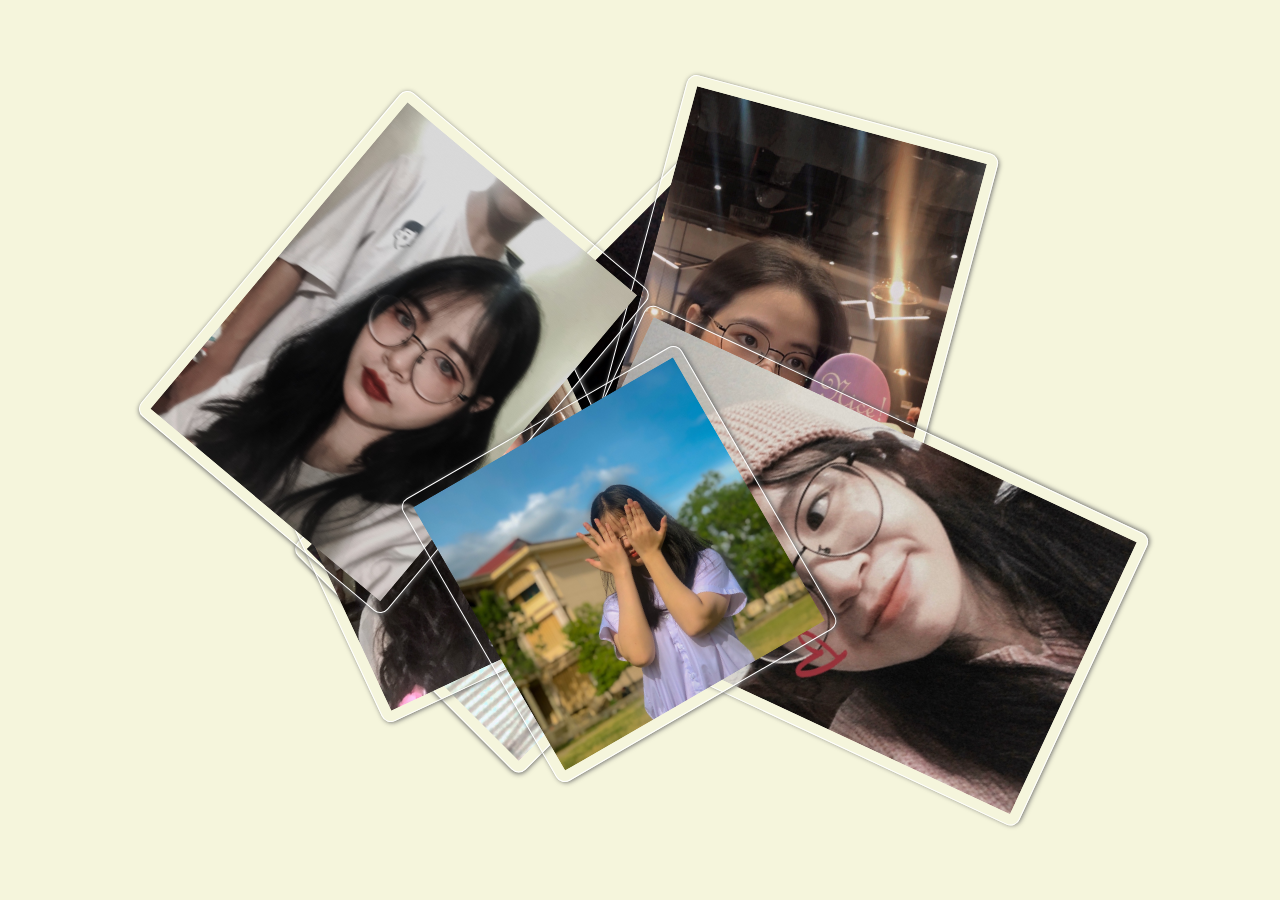
<file: gallery.html>
<!DOCTYPE html>
<html lang="en">
<head>
    <meta charset="UTF-8">
    <meta http-equiv="X-UA-Compatible" content="IE=edge">
    <meta name="viewport" content="width=device-width, initial-scale=1.0">
    <title>Time line</title>
    <style>
        body{
            background-color: #F5F5DC;
        }
        .box{
            margin: auto;
            width: 1000px;
            height: 600px;
            position: relative;
        }
        .box img{
            border: 1px solid #fff;
            padding: 10px;
            width: 300px;
            box-shadow: 1px 1px 5px #666;
            border-radius: 10px;
            transition: all 1s;
        }
        .box img:hover{
            transform: scale(1.5, 1.5);
            z-index: 1;
        }
        .img1{
            position: absolute;
            top: 181px;
            left: 300px;
            transform: rotate(45deg);
        }
        .img2{
            position: absolute;
            top: 248px;
            left: 142px;
            transform: rotate(-25deg);
        }
        .img3{
            position: absolute;
            top: 97px;
            left: 472px;
            transform: rotate(15deg);
        }
        .img4{
            position: absolute;
            top: 280px;
            left: 531px;
            transform: rotate(-65deg);
        }
        .img5{
            position: absolute;
            top: 133px;
            left: 93px;
            transform: rotate(40deg);
        }
        .img6{
            position: absolute;
            top: 393px;
            left: 318px;
            transform: rotate(-30deg);
        }
    </style>
</head>
<body>
    <div class="box">
        <img src="img/img6.jpg" alt="" class="img1">
        <img src="img/img1.jpg" alt="" class="img2">
        <img src="img/img3.jpg" alt="" class="img3">
        <img src="img/img8.jpg" alt="" class="img4">
        <img src="img/img2.jpg" alt="" class="img5">
        <img src="img/img10.jpg" alt="" class="img6">
    </div>
</body>
</html>
</file>
